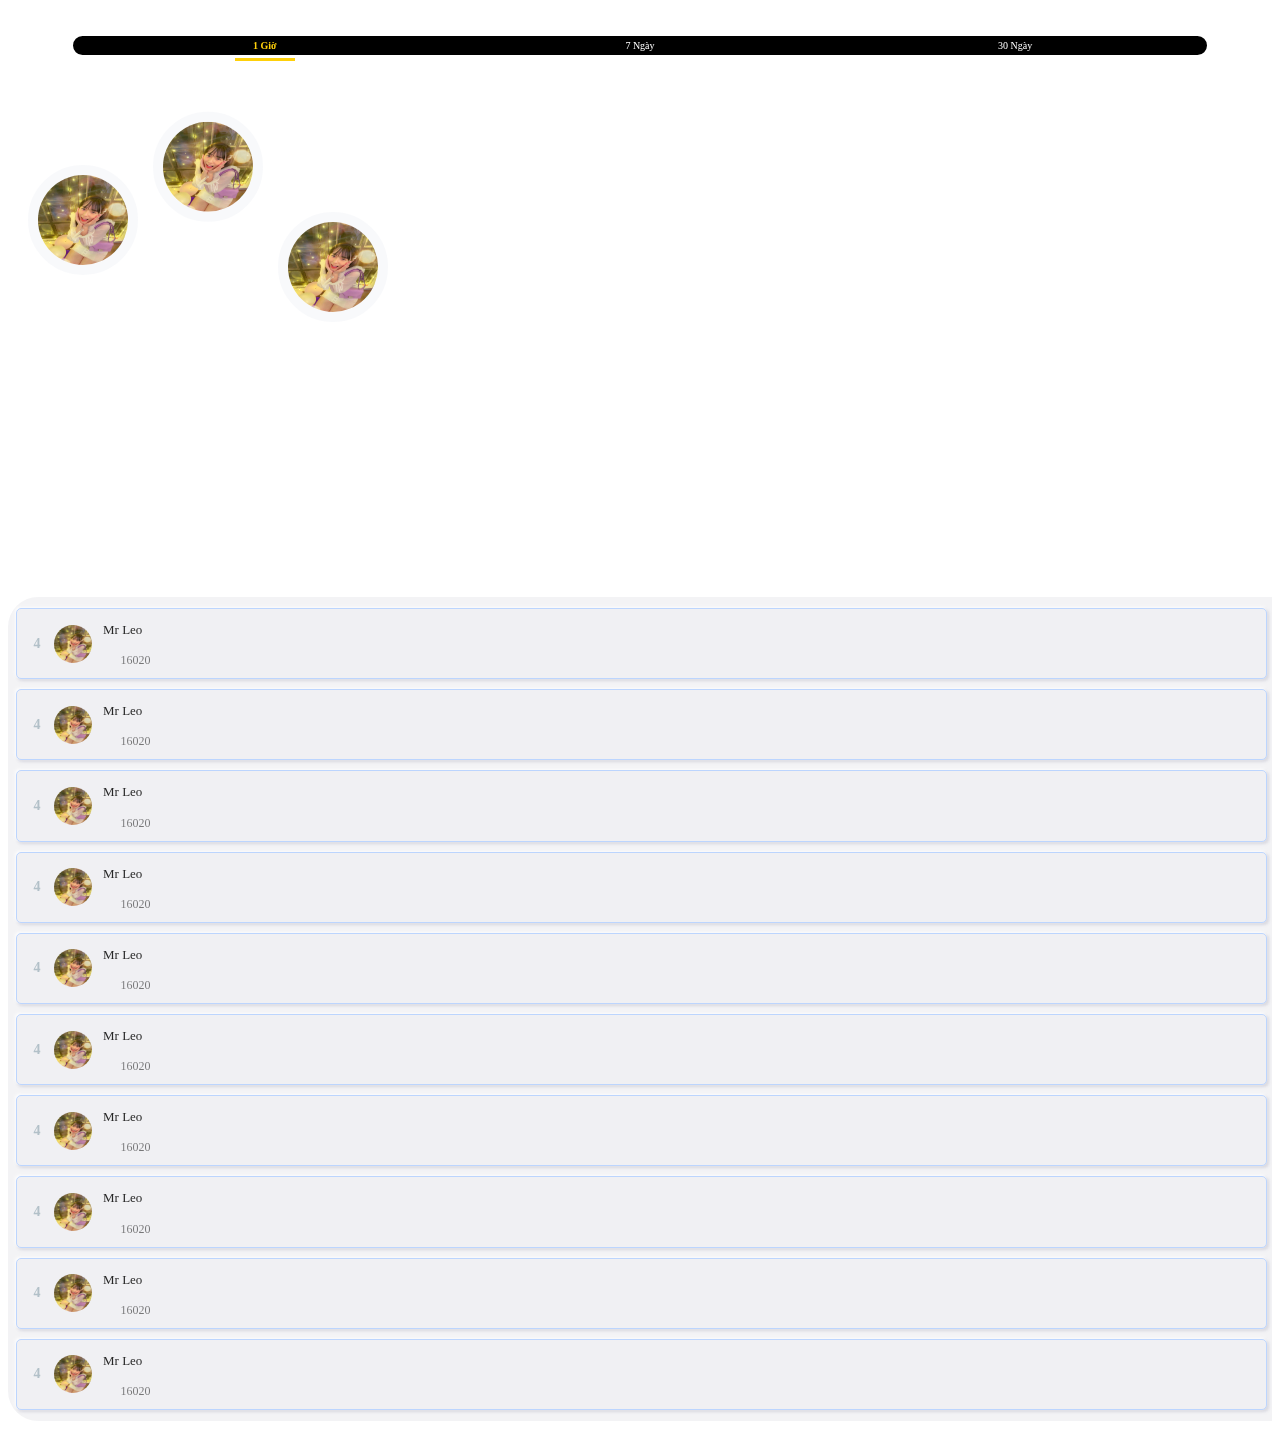
<file: index.html>
<!DOCTYPE html>
<html>
  <head>
    <meta charset="utf-8" />
    <meta name="viewport" content="width=device-width" />
    <meta name="viewport" content="width=device-width, initial-scale=1.0" />
    <link rel="stylesheet" href="styles.css" />
    <title>Ranking</title>
  </head>
  <body>
    <nav class="nav-container">
      <div class="nav-row">
        <div class="nav-title">
          <span class="nav-title-active">Nhận sao</span>
          <span>Tặng kim cương</span>
        </div>
        <div class="nav-timeline">
          <span class="nav-timeline-active"> 1 Giờ</span>
          <span>7 Ngày</span>
          <span>30 Ngày</span>
        </div>
      </div>
    </nav>

    <div class="body-container" id="body-container">
      <div class="rank-1st">
        <div class="up-img">
          <i class="crown"></i>
          <img
            class="avatar-rank"
            src="img/avatar.jpg"
            alt="Girl in a jacket"
          />
          <i class="plus follow-btn"></i>
        </div>
        <div class="down-img">
          <p class="avatar-name">Le Kha Ngan</p>
          <span class="avatar-point"><i class="start"></i>49999</span>
        </div>
      </div>
      <div class="rank-2nd">
        <div class="up-img">
          <i class="crown2"></i>
          <img
            class="avatar-rank"
            src="img/avatar.jpg"
            alt="Girl in a jacket"
          />
          <i class="plus follow-btn"></i>
        </div>
        <div class="down-img">
          <p class="avatar-name">Le Kha Ngan</p>
          <span class="avatar-point"><i class="start"></i>49999</span>
        </div>
      </div>
      <div class="rank-3rd">
        <div class="up-img">
          <i class="crown2"></i>
          <img
            class="avatar-rank"
            src="img/avatar.jpg"
            alt="Girl in a jacket"
          />
          <i class="plus follow-btn"></i>
        </div>
        <div class="down-img">
          <p class="avatar-name">Le Kha Ngan</p>
          <span class="avatar-point"><i class="start"></i>49999</span>
        </div>
      </div>
    </div>

    <div class="users-list">
      <div class="user-list-background" id="user-list-background"></div>
      <ul>
        <li class="clearfix">
          <p class="num">4</p>
          <p class="pic">
            <img class="user-list__avatar" src="img/avatar.jpg" alt="" />
          </p>
          <div class="info">
            <p class="name">Mr Leo</p>
            <p class="star">
              <span>
                <i class="start"></i>
                <span class="txt">
                  16020
                </span>
              </span>
            </p>
          </div>
          <div class="live-btn">
            <i class="live-btn-image"></i>
          </div>
          <div class="button">
            <div>
              <!-- <button
                        class={
                          item.isFollowed
                            ? "follow-row followed"
                            : "follow-row"
                        }
                        onClick={this.follow}
                        value={item.userId}
                        data-follow={item.isFollowed}
                      ></button> -->
              <button class="follow-row"></button>
            </div>
          </div>
        </li>
        <li class="clearfix">
          <p class="num">4</p>
          <p class="pic">
            <img class="user-list__avatar" src="img/avatar.jpg" alt="" />
          </p>
          <div class="info">
            <p class="name">Mr Leo</p>
            <p class="star">
              <span>
                <i class="start"></i>
                <span class="txt">
                  16020
                </span>
              </span>
            </p>
          </div>
          <div class="live-btn">
            <i class="live-btn-image"></i>
          </div>
          <div class="button">
            <div>
              <!-- <button
                          class={
                            item.isFollowed
                              ? "follow-row followed"
                              : "follow-row"
                          }
                          onClick={this.follow}
                          value={item.userId}
                          data-follow={item.isFollowed}
                        ></button> -->
              <button class="follow-row"></button>
            </div>
          </div>
        </li>
        <li class="clearfix">
          <p class="num">4</p>
          <p class="pic">
            <img class="user-list__avatar" src="img/avatar.jpg" alt="" />
          </p>
          <div class="info">
            <p class="name">Mr Leo</p>
            <p class="star">
              <span>
                <i class="start"></i>
                <span class="txt">
                  16020
                </span>
              </span>
            </p>
          </div>
          <div class="live-btn">
            <i class="live-btn-image"></i>
          </div>
          <div class="button">
            <div>
              <!-- <button
                          class={
                            item.isFollowed
                              ? "follow-row followed"
                              : "follow-row"
                          }
                          onClick={this.follow}
                          value={item.userId}
                          data-follow={item.isFollowed}
                        ></button> -->
              <button class="follow-row"></button>
            </div>
          </div>
        </li>
        <li class="clearfix">
          <p class="num">4</p>
          <p class="pic">
            <img class="user-list__avatar" src="img/avatar.jpg" alt="" />
          </p>
          <div class="info">
            <p class="name">Mr Leo</p>
            <p class="star">
              <span>
                <i class="start"></i>
                <span class="txt">
                  16020
                </span>
              </span>
            </p>
          </div>
          <div class="live-btn">
            <i class="live-btn-image"></i>
          </div>
          <div class="button">
            <div>
              <!-- <button
                          class={
                            item.isFollowed
                              ? "follow-row followed"
                              : "follow-row"
                          }
                          onClick={this.follow}
                          value={item.userId}
                          data-follow={item.isFollowed}
                        ></button> -->
              <button class="follow-row"></button>
            </div>
          </div>
        </li>
        <li class="clearfix">
          <p class="num">4</p>
          <p class="pic">
            <img class="user-list__avatar" src="img/avatar.jpg" alt="" />
          </p>
          <div class="info">
            <p class="name">Mr Leo</p>
            <p class="star">
              <span>
                <i class="start"></i>
                <span class="txt">
                  16020
                </span>
              </span>
            </p>
          </div>
          <div class="live-btn">
            <i class="live-btn-image"></i>
          </div>
          <div class="button">
            <div>
              <!-- <button
                          class={
                            item.isFollowed
                              ? "follow-row followed"
                              : "follow-row"
                          }
                          onClick={this.follow}
                          value={item.userId}
                          data-follow={item.isFollowed}
                        ></button> -->
              <button class="follow-row"></button>
            </div>
          </div>
        </li>
        <li class="clearfix">
          <p class="num">4</p>
          <p class="pic">
            <img class="user-list__avatar" src="img/avatar.jpg" alt="" />
          </p>
          <div class="info">
            <p class="name">Mr Leo</p>
            <p class="star">
              <span>
                <i class="start"></i>
                <span class="txt">
                  16020
                </span>
              </span>
            </p>
          </div>
          <div class="live-btn">
            <i class="live-btn-image"></i>
          </div>
          <div class="button">
            <div>
              <!-- <button
                          class={
                            item.isFollowed
                              ? "follow-row followed"
                              : "follow-row"
                          }
                          onClick={this.follow}
                          value={item.userId}
                          data-follow={item.isFollowed}
                        ></button> -->
              <button class="follow-row"></button>
            </div>
          </div>
        </li>
        <li class="clearfix">
          <p class="num">4</p>
          <p class="pic">
            <img class="user-list__avatar" src="img/avatar.jpg" alt="" />
          </p>
          <div class="info">
            <p class="name">Mr Leo</p>
            <p class="star">
              <span>
                <i class="start"></i>
                <span class="txt">
                  16020
                </span>
              </span>
            </p>
          </div>
          <div class="live-btn">
            <i class="live-btn-image"></i>
          </div>
          <div class="button">
            <div>
              <!-- <button
                          class={
                            item.isFollowed
                              ? "follow-row followed"
                              : "follow-row"
                          }
                          onClick={this.follow}
                          value={item.userId}
                          data-follow={item.isFollowed}
                        ></button> -->
              <button class="follow-row"></button>
            </div>
          </div>
        </li>
        <li class="clearfix">
          <p class="num">4</p>
          <p class="pic">
            <img class="user-list__avatar" src="img/avatar.jpg" alt="" />
          </p>
          <div class="info">
            <p class="name">Mr Leo</p>
            <p class="star">
              <span>
                <i class="start"></i>
                <span class="txt">
                  16020
                </span>
              </span>
            </p>
          </div>
          <div class="live-btn">
            <i class="live-btn-image"></i>
          </div>
          <div class="button">
            <div>
              <!-- <button
                          class={
                            item.isFollowed
                              ? "follow-row followed"
                              : "follow-row"
                          }
                          onClick={this.follow}
                          value={item.userId}
                          data-follow={item.isFollowed}
                        ></button> -->
              <button class="follow-row"></button>
            </div>
          </div>
        </li>
        <li class="clearfix">
          <p class="num">4</p>
          <p class="pic">
            <img class="user-list__avatar" src="img/avatar.jpg" alt="" />
          </p>
          <div class="info">
            <p class="name">Mr Leo</p>
            <p class="star">
              <span>
                <i class="start"></i>
                <span class="txt">
                  16020
                </span>
              </span>
            </p>
          </div>
          <div class="live-btn">
            <i class="live-btn-image"></i>
          </div>
          <div class="button">
            <div>
              <!-- <button
                          class={
                            item.isFollowed
                              ? "follow-row followed"
                              : "follow-row"
                          }
                          onClick={this.follow}
                          value={item.userId}
                          data-follow={item.isFollowed}
                        ></button> -->
              <button class="follow-row"></button>
            </div>
          </div>
        </li>
        <li class="clearfix">
          <p class="num">4</p>
          <p class="pic">
            <img class="user-list__avatar" src="img/avatar.jpg" alt="" />
          </p>
          <div class="info">
            <p class="name">Mr Leo</p>
            <p class="star">
              <span>
                <i class="start"></i>
                <span class="txt">
                  16020
                </span>
              </span>
            </p>
          </div>
          <div class="live-btn">
            <i class="live-btn-image"></i>
          </div>
          <div class="button">
            <div>
              <!-- <button
                          class={
                            item.isFollowed
                              ? "follow-row followed"
                              : "follow-row"
                          }
                          onClick={this.follow}
                          value={item.userId}
                          data-follow={item.isFollowed}
                        ></button> -->
              <button class="follow-row"></button>
            </div>
          </div>
        </li>
      </ul>
    </div>

    <script>
      var header = document.getElementById("body-container");
      var userList = document.getElementById("user-list-background");
      window.onscroll = function (e) {
        if (window.scrollY) {
          if (60 - window.pageYOffset > 0) {
            header.style.height = 56 - window.pageYOffset + "vh";
            userList.style.opacity = 0.8;
            userList.style["border-top-left-radius"] = 30 + "px";
            userList.style["border-bottom-left-radius"] = 30 + "px";
          } else if (60 - window.pageYOffset <= 4) {
            userList.style.opacity = 1;
            userList.style["border-radius"] = 0;
          }
        }
      };
    </script>
  </body>
</html>
</file>
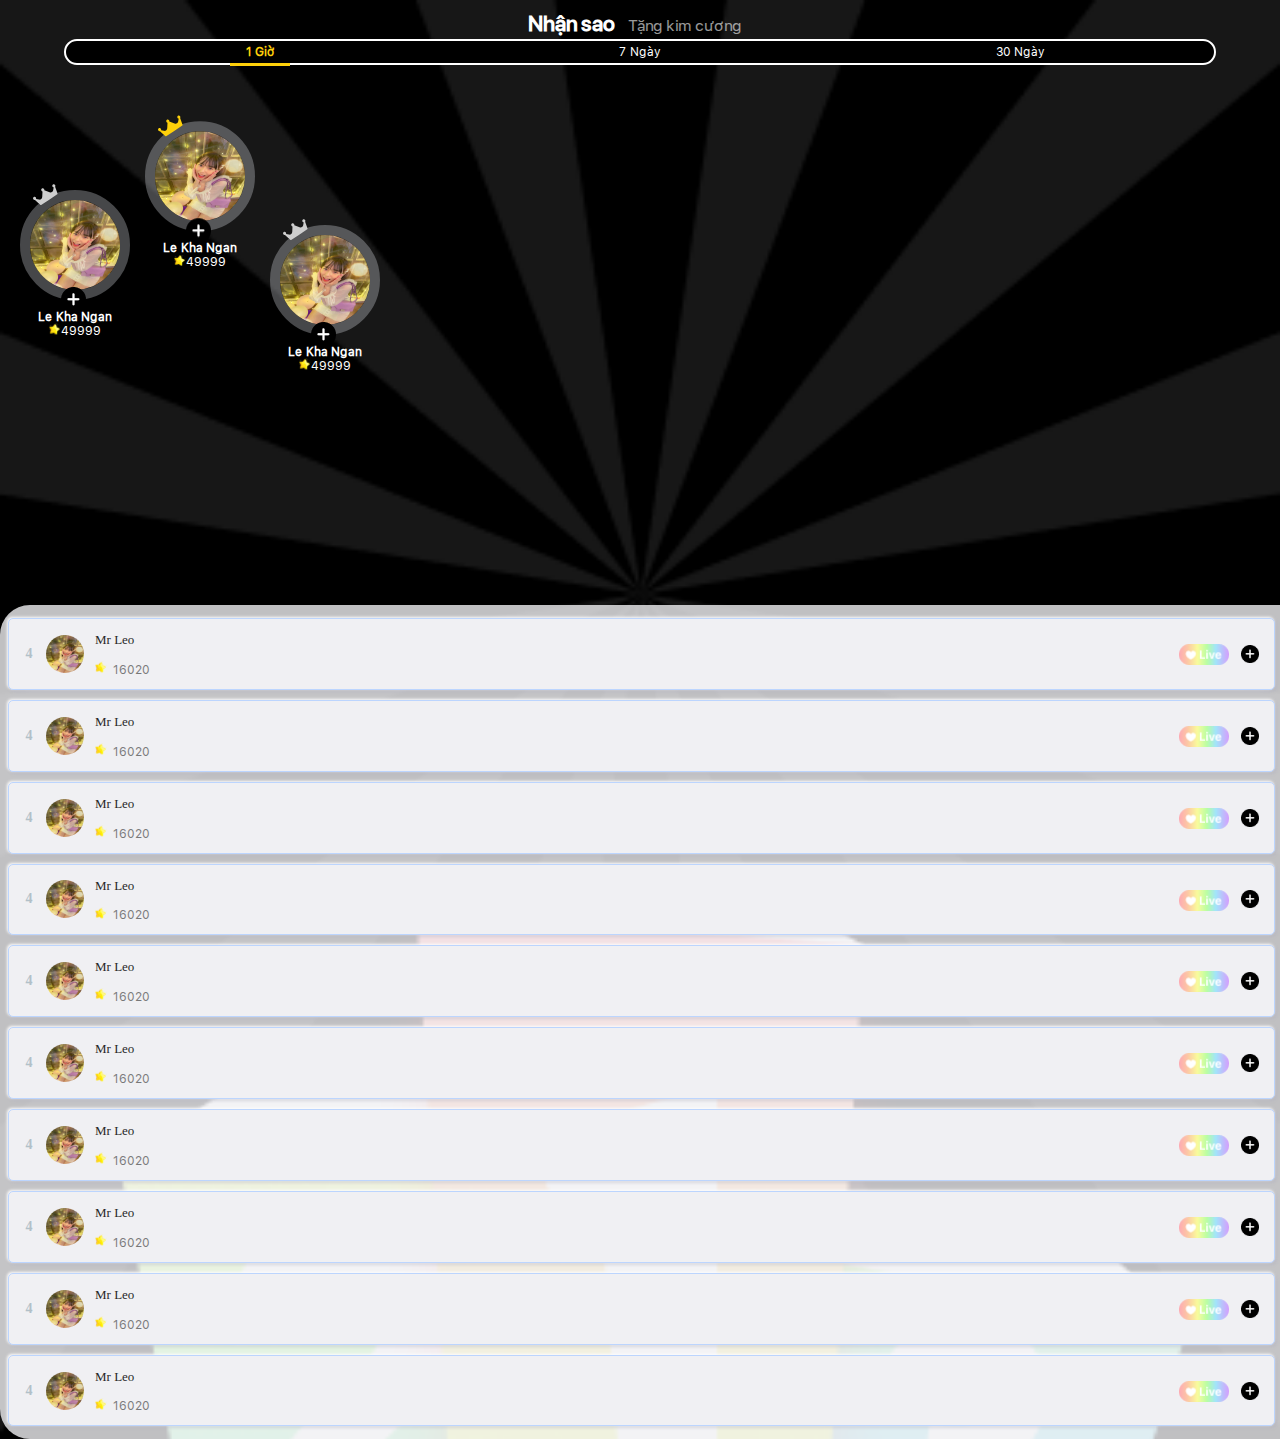
<file: public/index.html>
<!DOCTYPE html>
<html>
  <head>
    <meta charset="utf-8" />
    <meta name="viewport" content="width=device-width" />
    <link rel="stylesheet" href="styles.css" />
    <title>Ranking</title>
  </head>
  <body>
    <div class="app-container">
      <nav class="nav-container">
        <div class="nav-row">
          <div class="nav-title">
            <span class="nav-title-active">Nhận sao</span>
            <span>Tặng kim cương</span>
          </div>
          <div class="nav-timeline">
            <span class="nav-timeline-active"> 1 Giờ</span>
            <span>7 Ngày</span>
            <span>30 Ngày</span>
          </div>
        </div>
      </nav>

      <div class="body-container" id="body-container">
        <div class="rank-1st">
          <div class="up-img">
            <i class="crown"></i>
            <img
              class="avatar-rank"
              src="img/avatar.jpg"
              alt="Girl in a jacket"
            />
            <i class="plus follow-btn"></i>
          </div>
          <div class="down-img">
            <p class="avatar-name">Le Kha Ngan</p>
            <span class="avatar-point"><i class="start"></i>49999</span>
          </div>
        </div>
        <div class="rank-2nd">
          <div class="up-img">
            <i class="crown2"></i>
            <img
              class="avatar-rank"
              src="img/avatar.jpg"
              alt="Girl in a jacket"
            />
            <i class="plus follow-btn"></i>
          </div>
          <div class="down-img">
            <p class="avatar-name">Le Kha Ngan</p>
            <span class="avatar-point"><i class="start"></i>49999</span>
          </div>
        </div>
        <div class="rank-3rd">
          <div class="up-img">
            <i class="crown2"></i>
            <img
              class="avatar-rank"
              src="img/avatar.jpg"
              alt="Girl in a jacket"
            />
            <i class="plus follow-btn"></i>
          </div>
          <div class="down-img">
            <p class="avatar-name">Le Kha Ngan</p>
            <span class="avatar-point"><i class="start"></i>49999</span>
          </div>
        </div>
      </div>

      <div class="users-list">
        <div class="user-list-background" id="user-list-background"></div>
        <ul>
          <li class="clearfix">
            <p class="num">4</p>
            <p class="pic">
              <img class="user-list__avatar" src="img/avatar.jpg" alt="" />
            </p>
            <div class="info">
              <p class="name">Mr Leo</p>
              <p class="star">
                <span>
                  <i class="start"></i>
                  <span class="txt">
                    16020
                  </span>
                </span>
              </p>
            </div>
            <div class="live-btn">
              <i class="live-btn-image"></i>
            </div>
            <div class="button">
              <div>
                <!-- <button
                        class={
                          item.isFollowed
                            ? "follow-row followed"
                            : "follow-row"
                        }
                        onClick={this.follow}
                        value={item.userId}
                        data-follow={item.isFollowed}
                      ></button> -->
                <button class="follow-row"></button>
              </div>
            </div>
          </li>
          <li class="clearfix">
            <p class="num">4</p>
            <p class="pic">
              <img class="user-list__avatar" src="img/avatar.jpg" alt="" />
            </p>
            <div class="info">
              <p class="name">Mr Leo</p>
              <p class="star">
                <span>
                  <i class="start"></i>
                  <span class="txt">
                    16020
                  </span>
                </span>
              </p>
            </div>
            <div class="live-btn">
              <i class="live-btn-image"></i>
            </div>
            <div class="button">
              <div>
                <!-- <button
                          class={
                            item.isFollowed
                              ? "follow-row followed"
                              : "follow-row"
                          }
                          onClick={this.follow}
                          value={item.userId}
                          data-follow={item.isFollowed}
                        ></button> -->
                <button class="follow-row"></button>
              </div>
            </div>
          </li>
          <li class="clearfix">
            <p class="num">4</p>
            <p class="pic">
              <img class="user-list__avatar" src="img/avatar.jpg" alt="" />
            </p>
            <div class="info">
              <p class="name">Mr Leo</p>
              <p class="star">
                <span>
                  <i class="start"></i>
                  <span class="txt">
                    16020
                  </span>
                </span>
              </p>
            </div>
            <div class="live-btn">
              <i class="live-btn-image"></i>
            </div>
            <div class="button">
              <div>
                <!-- <button
                          class={
                            item.isFollowed
                              ? "follow-row followed"
                              : "follow-row"
                          }
                          onClick={this.follow}
                          value={item.userId}
                          data-follow={item.isFollowed}
                        ></button> -->
                <button class="follow-row"></button>
              </div>
            </div>
          </li>
          <li class="clearfix">
            <p class="num">4</p>
            <p class="pic">
              <img class="user-list__avatar" src="img/avatar.jpg" alt="" />
            </p>
            <div class="info">
              <p class="name">Mr Leo</p>
              <p class="star">
                <span>
                  <i class="start"></i>
                  <span class="txt">
                    16020
                  </span>
                </span>
              </p>
            </div>
            <div class="live-btn">
              <i class="live-btn-image"></i>
            </div>
            <div class="button">
              <div>
                <!-- <button
                          class={
                            item.isFollowed
                              ? "follow-row followed"
                              : "follow-row"
                          }
                          onClick={this.follow}
                          value={item.userId}
                          data-follow={item.isFollowed}
                        ></button> -->
                <button class="follow-row"></button>
              </div>
            </div>
          </li>
          <li class="clearfix">
            <p class="num">4</p>
            <p class="pic">
              <img class="user-list__avatar" src="img/avatar.jpg" alt="" />
            </p>
            <div class="info">
              <p class="name">Mr Leo</p>
              <p class="star">
                <span>
                  <i class="start"></i>
                  <span class="txt">
                    16020
                  </span>
                </span>
              </p>
            </div>
            <div class="live-btn">
              <i class="live-btn-image"></i>
            </div>
            <div class="button">
              <div>
                <!-- <button
                          class={
                            item.isFollowed
                              ? "follow-row followed"
                              : "follow-row"
                          }
                          onClick={this.follow}
                          value={item.userId}
                          data-follow={item.isFollowed}
                        ></button> -->
                <button class="follow-row"></button>
              </div>
            </div>
          </li>
          <li class="clearfix">
            <p class="num">4</p>
            <p class="pic">
              <img class="user-list__avatar" src="img/avatar.jpg" alt="" />
            </p>
            <div class="info">
              <p class="name">Mr Leo</p>
              <p class="star">
                <span>
                  <i class="start"></i>
                  <span class="txt">
                    16020
                  </span>
                </span>
              </p>
            </div>
            <div class="live-btn">
              <i class="live-btn-image"></i>
            </div>
            <div class="button">
              <div>
                <!-- <button
                          class={
                            item.isFollowed
                              ? "follow-row followed"
                              : "follow-row"
                          }
                          onClick={this.follow}
                          value={item.userId}
                          data-follow={item.isFollowed}
                        ></button> -->
                <button class="follow-row"></button>
              </div>
            </div>
          </li>
          <li class="clearfix">
            <p class="num">4</p>
            <p class="pic">
              <img class="user-list__avatar" src="img/avatar.jpg" alt="" />
            </p>
            <div class="info">
              <p class="name">Mr Leo</p>
              <p class="star">
                <span>
                  <i class="start"></i>
                  <span class="txt">
                    16020
                  </span>
                </span>
              </p>
            </div>
            <div class="live-btn">
              <i class="live-btn-image"></i>
            </div>
            <div class="button">
              <div>
                <!-- <button
                          class={
                            item.isFollowed
                              ? "follow-row followed"
                              : "follow-row"
                          }
                          onClick={this.follow}
                          value={item.userId}
                          data-follow={item.isFollowed}
                        ></button> -->
                <button class="follow-row"></button>
              </div>
            </div>
          </li>
          <li class="clearfix">
            <p class="num">4</p>
            <p class="pic">
              <img class="user-list__avatar" src="img/avatar.jpg" alt="" />
            </p>
            <div class="info">
              <p class="name">Mr Leo</p>
              <p class="star">
                <span>
                  <i class="start"></i>
                  <span class="txt">
                    16020
                  </span>
                </span>
              </p>
            </div>
            <div class="live-btn">
              <i class="live-btn-image"></i>
            </div>
            <div class="button">
              <div>
                <!-- <button
                          class={
                            item.isFollowed
                              ? "follow-row followed"
                              : "follow-row"
                          }
                          onClick={this.follow}
                          value={item.userId}
                          data-follow={item.isFollowed}
                        ></button> -->
                <button class="follow-row"></button>
              </div>
            </div>
          </li>
          <li class="clearfix">
            <p class="num">4</p>
            <p class="pic">
              <img class="user-list__avatar" src="img/avatar.jpg" alt="" />
            </p>
            <div class="info">
              <p class="name">Mr Leo</p>
              <p class="star">
                <span>
                  <i class="start"></i>
                  <span class="txt">
                    16020
                  </span>
                </span>
              </p>
            </div>
            <div class="live-btn">
              <i class="live-btn-image"></i>
            </div>
            <div class="button">
              <div>
                <!-- <button
                          class={
                            item.isFollowed
                              ? "follow-row followed"
                              : "follow-row"
                          }
                          onClick={this.follow}
                          value={item.userId}
                          data-follow={item.isFollowed}
                        ></button> -->
                <button class="follow-row"></button>
              </div>
            </div>
          </li>
          <li class="clearfix">
            <p class="num">4</p>
            <p class="pic">
              <img class="user-list__avatar" src="img/avatar.jpg" alt="" />
            </p>
            <div class="info">
              <p class="name">Mr Leo</p>
              <p class="star">
                <span>
                  <i class="start"></i>
                  <span class="txt">
                    16020
                  </span>
                </span>
              </p>
            </div>
            <div class="live-btn">
              <i class="live-btn-image"></i>
            </div>
            <div class="button">
              <div>
                <!-- <button
                          class={
                            item.isFollowed
                              ? "follow-row followed"
                              : "follow-row"
                          }
                          onClick={this.follow}
                          value={item.userId}
                          data-follow={item.isFollowed}
                        ></button> -->
                <button class="follow-row"></button>
              </div>
            </div>
          </li>
        </ul>
      </div>
    </div>

    <script>
      var header = document.getElementById("body-container");
      var userList = document.getElementById("user-list-background");
      window.onscroll = function (e) {
        if (window.scrollY) {
          if (60 - window.pageYOffset > 0) {
            header.style.height = 56 - window.pageYOffset + "vh";
            userList.style.opacity = 0.8;
            userList.style["border-top-left-radius"] = 30 + "px";
            userList.style["border-bottom-left-radius"] = 30 + "px";
          } else if (60 - window.pageYOffset <= 4) {
            userList.style.opacity = 1;
            userList.style["border-radius"] = 0;
          }
        }
      };
    </script>
  </body>
</html>
</file>
<file: styles.css>
@font-face {
  font-family: SFProText;
  src: url(font/FontsFree-Net-SFProText-Regular-1.ttf);
}
@font-face {
  font-family: SFProDisplay;
  src: url(font/FontsFree-Net-SFProDisplay-Medium-1.ttf);
}

body {
  /* background-image: url(https://evi.la/img//main-bg.png);
  background-repeat: no-repeat;
  background-size: cover;
  font-family: SFProText;

  font-size: 12px;
  margin: 0; */
}
body:before {
  content: "";
  display: block;
  position: fixed;
  left: 0;
  top: 0;
  right: 0;
  bottom: 0;
  width: 100vw;
  height: 100vh;
  z-index: -10;
  background-image: url(https://evi.la/img/main-bg.png);
  background-repeat: no-repeat;
  /* background-attachment: fixed; */
  -webkit-background-size: cover;
  -moz-background-size: cover;
  -o-background-size: cover;
  background-size: cover;
}

.nav-container {
  color: #fff;
  margin-top: 10px;
}
.nav-row {
  width: 90%;
  margin: 0 auto;
  text-align: center;
}
.nav-title {
  width: 90%;
  margin: 0 auto;
}
.nav-title span {
  font-size: 1.3em;
  opacity: 0.6;
  margin-right: 10px;
}
.nav-title-active {
  color: #fff;
  font-size: 1.8em !important;
  font-weight: bold;
  opacity: 1 !important;
  font-family: SFProDisplay;
}
.nav-timeline {
  display: flex;
  justify-content: space-around;
  border: 2px solid #fff;
  border-radius: 50px;
  padding: 4px;
  margin-top: 3px;
  background-color: black;
}
.nav-timeline span {
  width: 60px;
}
.nav-timeline-active {
  color: #fed00a;
  font-weight: 800;
  /* border-bottom: 2px solid #fed00a; */
  position: relative;
}
.nav-timeline-active::after {
  content: "";
  background-color: #fed00a;
  color: red;
  font-weight: bold;
  width: 60px;
  position: absolute;
  height: 3px;
  top: 18px;
  left: 0px;
}
.body-container {
  height: 60vh;
  position: relative;
  transition: all 0.3s;
}
.rank-1st {
  position: absolute;
  width: fit-content;

  top: 100px;
  left: 180px;
  transform: translate(-50%, -50%);
}
.rank-2nd {
  position: absolute;
  width: fit-content;
  top: 88px;
  left: 17px;
}
.rank-3rd {
  position: absolute;
  width: fit-content;
  top: 130px;
  left: 250px;
}

.avatar-rank {
  border-radius: 50%;
  width: 80px;
  height: 80px;
  border: 10px solid rgba(232, 236, 241, 0.3);
}
.down-img {
  color: #fff;
  text-align: center;
  margin-top: -10.5px;
}
.avatar-name {
  font-weight: 600;
  margin-bottom: -1px;
}
.start {
  background: url(https://evi.la/img//star.svg);
  height: 12px;
  width: 12px;
  display: inline-block;
  background-size: cover;
}
.up-img {
  position: relative;
}
.crown {
  height: 25px;
  width: 25px;
  display: block;
  position: absolute;
  top: -8px;
  left: 6px;
  background: url(https://evi.la/img//crown1.svg);
  background-size: cover;
}
.crown2 {
  height: 25px;
  width: 25px;
  display: block;
  position: absolute;
  top: -8px;
  left: 6px;
  background: url(https://evi.la/img//crown2.svg);
  background-size: cover;
}
.follow-btn {
  background: url(https://evi.la/img//follow-btn.png);
  background-size: cover;
}
.plus {
  position: absolute;
  top: 77px;
  left: 38px;
  display: block;
  height: 25px;
  width: 25px;
}

.users-list {
  position: relative;
  padding: 1px 0;
}

.user-list-background {
  background-color: #f0f0f3;
  opacity: 0.8;
  border-top-left-radius: 30px;
  border-bottom-left-radius: 30px;
  transition: all 0.2s;

  position: absolute;
  top: 0;
  left: 0;
  height: 100%;
  width: 100%;
}
.users-list ul {
  padding-left: 8px;
  padding-right: 5px;
}

.users-list ul li {
  position: relative;
  padding: 0px 5px;
  color: #ffffff;
  background-color: #f0f0f3;
  border: 1px solid #bcd5fe;
  display: flex;
  align-items: center;
  margin-top: 10px;
  box-shadow: -1px -1px 3px #ffffff, 1.5px 1.5px 3px rgba(174, 174, 192, 0.4);
  border-radius: 5px;
}

.users-list ul li > .num {
  position: absolute;
  left: 10px;
  top: 50%;
  width: 20px;
  height: 20px;
  line-height: 18px;
  margin-top: -9px;
  color: #000000;
  border-radius: 50%;
  font-size: 14px;
  text-align: center;
  border-radius: 5%;
  color: #b2c0c8;
  font-weight: 900;
  font-family: "Arial Rounded MT Bold";
}

.users-list ul li .pic {
  width: 38px;
  height: 38px;
  margin-right: 11px;
  margin-left: 32px;
}
.users-list ul li .pic img {
  position: relative;
  z-index: 2;
  width: 100%;
  height: 100%;
  border-radius: 50%;
  -moz-border-radius: 50%;
  -webkit-border-radius: 50%;
}

.users-list ul li .info {
  position: relative;
  z-index: 4;
  float: left;
  width: 60%;
  padding: 0 5px 0 0;
  text-align: left;
}

.users-list ul li .info .name {
  position: relative;
  overflow: hidden;
  text-overflow: ellipsis;
  white-space: nowrap;
  font-size: 13px;
  font-family: "SFUI Text Medium";
  color: #272727;
}

.users-list ul li .info .star {
  position: relative;
  color: rgba(0, 0, 0, 0.7);
  display: flex;
  align-items: center;
}

.users-list ul li .info .star .ic_star {
  width: 12px;
  height: 12px;
  display: inline-block;
  width: 14px;
  height: 14px;
  background: url(https://alive-static.sgp1.digitaloceanspaces.com/sites/event/quat_mo/images/ic_star.png)
    no-repeat;
  background-size: auto;
  background-size: cover;
  vertical-align: middle;
}

.users-list ul li .info .star .txt {
  display: inline-block;
  vertical-align: middle;
  font-size: 12px;
  padding-left: 3px;
  color: black;
  opacity: 0.5;
}

.users-list .button {
  position: absolute;
  z-index: 5;
  right: 5px;

  text-align: center;
  font-size: 11px;
}
.button div {
  display: flex;
  align-items: center;
  justify-content: center;
}

.users-list ul li .follow-row {
  width: 18px;
  height: 18px;
  background: url(https://evi.la/img//follow-btn.png) no-repeat;
  background-size: auto;
  background-size: contain;
  top: 50%;
  right: 10px;
  float: left;
  position: absolute;
  transform: translateY(-50%);
  border: none;
  outline: none;
}

.users-list ul li .follow-row.followed {
  background: url(https://evi.la/img//followed-btn.png) no-repeat;
  background-size: contain;
}

.users-list ul li .live-btn {
  position: absolute;
  z-index: 5;
  right: 45px;
  top: 25px;
  text-align: center;
  font-size: 11px;
}

.users-list ul li .live-btn .live-btn-image {
  background: url(https://evi.la/img//live-btn.png) no-repeat;
  background-size: contain;
  width: 50px;
  height: 50px;
  display: block;
}

@media only screen and (max-width: 350px) {
  body {
    font-size: 9px;
  }
  .rank-1st {
    top: 90px;
    left: 158px;
  }
  .rank-2nd {
    top: 77px;
    left: 10px;
  }
  .rank-3rd {
    top: 105px;
    left: 207px;
  }
  .avatar-rank {
    width: 65px;
    height: 65px;
  }
  .plus {
    top: 70px;
    left: 32px;
    height: 20px;
    width: 20px;
  }
}
@media only screen and (min-width: 400px) {
  body {
    font-size: 10px;
  }
  .rank-1st {
    top: 125px;
    left: 200px;
  }
  .rank-2nd {
    top: 108px;
    left: 20px;
  }
  .rank-3rd {
    top: 155px;
    left: 270px;
  }
  .avatar-rank {
    width: 90px;
    height: 90px;
  }
  .crown {
    height: 28px;
    width: 28px;
    top: -10px;
    left: 11px;
  }
  .crown2 {
    height: 28px;
    width: 28px;
    top: -10px;
    left: 11px;
  }
  .plus {
    top: 97px;
    left: 41px;
  }

  .down-img {
    margin-top: -5.5px;
  }
}
</file>
<file: public/styles.css>
@font-face {
  font-family: SFProText;
  src: url(font/FontsFree-Net-SFProText-Regular-1.ttf);
}
@font-face {
  font-family: SFProDisplay;
  src: url(font/FontsFree-Net-SFProDisplay-Medium-1.ttf);
}

body {
  background-image: url(./img/main-bg.png);
  background-repeat: no-repeat;
  background-attachment: fixed;
  background-size: cover;
  font-family: SFProText;

  font-size: 12px;
  margin: 0;
}

.nav-container {
  color: #fff;
  margin-top: 10px;
}
.nav-row {
  width: 90%;
  margin: 0 auto;
  text-align: center;
}
.nav-title {
  width: 90%;
  margin: 0 auto;
}
.nav-title span {
  font-size: 1.3em;
  opacity: 0.6;
  margin-right: 10px;
}
.nav-title-active {
  color: #fff;
  font-size: 1.8em !important;
  font-weight: bold;
  opacity: 1 !important;
  font-family: SFProDisplay;
}
.nav-timeline {
  display: flex;
  justify-content: space-around;
  border: 2px solid #fff;
  border-radius: 50px;
  padding: 4px;
  margin-top: 3px;
  background-color: black;
}
.nav-timeline span {
  width: 60px;
}
.nav-timeline-active {
  color: #fed00a;
  font-weight: 800;
  /* border-bottom: 2px solid #fed00a; */
  position: relative;
}
.nav-timeline-active::after {
  content: "";
  background-color: #fed00a;
  color: red;
  font-weight: bold;
  width: 60px;
  position: absolute;
  height: 3px;
  top: 18px;
  left: 0px;
}
.body-container {
  height: 60vh;
  position: relative;
  transition: all 0.3s;
}
.rank-1st {
  position: absolute;
  width: fit-content;

  top: 112px;
  left: 180px;
  transform: translate(-50%, -50%);
}
.rank-2nd {
  position: absolute;
  width: fit-content;
  top: 88px;
  left: 17px;
}
.rank-3rd {
  position: absolute;
  width: fit-content;
  top: 145px;
  left: 250px;
}

.avatar-rank {
  border-radius: 50%;
  width: 80px;
  height: 80px;
  border: 10px solid rgba(232, 236, 241, 0.3);
}
.down-img {
  color: #fff;
  text-align: center;
  margin-top: -10.5px;
}
.avatar-name {
  font-weight: 600;
  margin-bottom: -1px;
}
.start {
  background: url("./img/star1\ 1.svg");
  height: 12px;
  width: 12px;
  display: inline-block;
  background-size: cover;
}
.up-img {
  position: relative;
}
.crown {
  height: 25px;
  width: 25px;
  display: block;
  position: absolute;
  top: -8px;
  left: 6px;
  background: url("./img/Fill\ 1.svg");
  background-size: cover;
}
.crown2 {
  height: 25px;
  width: 25px;
  display: block;
  position: absolute;
  top: -8px;
  left: 6px;
  background: url("./img/crown2.svg");
  background-size: cover;
}
.follow-btn {
  background: url("./img/follow-btn.png");
  background-size: cover;
}
.plus {
  position: absolute;
  top: 77px;
  left: 38px;
  display: block;
  height: 25px;
  width: 25px;
}

.users-list {
  position: relative;
  padding: 1px 0;
}

.user-list-background {
  background-color: #f0f0f3;
  opacity: 0.8;
  border-top-left-radius: 30px;
  border-bottom-left-radius: 30px;
  transition: all 0.2s;

  position: absolute;
  top: 0;
  left: 0;
  height: 100%;
  width: 100%;
}
.users-list ul {
  padding-left: 8px;
  padding-right: 5px;
}

.users-list ul li {
  position: relative;
  padding: 0px 5px;
  color: #ffffff;
  background-color: #f0f0f3;
  border: 1px solid #bcd5fe;
  display: flex;
  align-items: center;
  margin-top: 10px;
  box-shadow: -1px -1px 3px #ffffff, 1.5px 1.5px 3px rgba(174, 174, 192, 0.4);
  border-radius: 5px;
}

.users-list ul li > .num {
  position: absolute;
  left: 10px;
  top: 50%;
  width: 20px;
  height: 20px;
  line-height: 18px;
  margin-top: -9px;
  color: #000000;
  border-radius: 50%;
  font-size: 14px;
  text-align: center;
  border-radius: 5%;
  color: #b2c0c8;
  font-weight: 900;
  font-family: "Arial Rounded MT Bold";
}

.users-list ul li .pic {
  width: 38px;
  height: 38px;
  margin-right: 11px;
  margin-left: 32px;
}
.users-list ul li .pic img {
  position: relative;
  z-index: 2;
  width: 100%;
  height: 100%;
  border-radius: 50%;
  -moz-border-radius: 50%;
  -webkit-border-radius: 50%;
}

.users-list ul li .info {
  position: relative;
  z-index: 4;
  float: left;
  width: 60%;
  padding: 0 5px 0 0;
  text-align: left;
}

.users-list ul li .info .name {
  position: relative;
  overflow: hidden;
  text-overflow: ellipsis;
  white-space: nowrap;
  font-size: 13px;
  font-family: "SFUI Text Medium";
  color: #272727;
}

.users-list ul li .info .star {
  position: relative;
  color: rgba(0, 0, 0, 0.7);
  display: flex;
  align-items: center;
}

.users-list ul li .info .star .ic_star {
  width: 12px;
  height: 12px;
  display: inline-block;
  width: 14px;
  height: 14px;
  background: url(https://alive-static.sgp1.digitaloceanspaces.com/sites/event/quat_mo/images/ic_star.png)
    no-repeat;
  background-size: auto;
  background-size: cover;
  vertical-align: middle;
}

.users-list ul li .info .star .txt {
  display: inline-block;
  vertical-align: middle;
  font-size: 12px;
  padding-left: 3px;
  color: black;
  opacity: 0.5;
}

.users-list .button {
  position: absolute;
  z-index: 5;
  right: 5px;

  text-align: center;
  font-size: 11px;
}
.button div {
  display: flex;
  align-items: center;
  justify-content: center;
}

.users-list ul li .follow-row {
  width: 18px;
  height: 18px;
  background: url(./img/follow-btn.png) no-repeat;
  background-size: auto;
  background-size: contain;
  top: 50%;
  right: 10px;
  float: left;
  position: absolute;
  transform: translateY(-50%);
  border: none;
  outline: none;
}

.users-list ul li .follow-row.followed {
  background: url(./img/followed-btn.png) no-repeat;
  background-size: contain;
}

.users-list ul li .live-btn {
  position: absolute;
  z-index: 5;
  right: 45px;
  top: 25px;
  text-align: center;
  font-size: 11px;
}

.users-list ul li .live-btn .live-btn-image {
  background: url(./img/live-btn.png) no-repeat;
  background-size: contain;
  width: 50px;
  height: 50px;
  display: block;
}

@media only screen and (max-width: 350px) {
  .rank-1st {
    top: 90px;
    left: 158px;
  }
  .rank-2nd {
    top: 77px;
    left: 10px;
  }
  .rank-3rd {
    top: 105px;
    left: 207px;
  }
  .avatar-rank {
    width: 65px;
    height: 65px;
  }
  .plus {
    top: 70px;
    left: 32px;
    height: 20px;
    width: 20px;
  }
}
@media only screen and (min-width: 400px) {
  .rank-1st {
    top: 130px;
    left: 200px;
  }
  .rank-2nd {
    top: 125px;
    left: 20px;
  }
  .rank-3rd {
    top: 160px;
    left: 270px;
  }
  .avatar-rank {
    width: 90px;
    height: 90px;
  }
  .crown {
    height: 28px;
    width: 28px;
    top: -10px;
    left: 11px;
  }
  .crown2 {
    height: 28px;
    width: 28px;
    top: -10px;
    left: 11px;
  }
  .plus {
    top: 97px;
    left: 41px;
  }

  .down-img {
    margin-top: -5.5px;
  }
}
</file>
